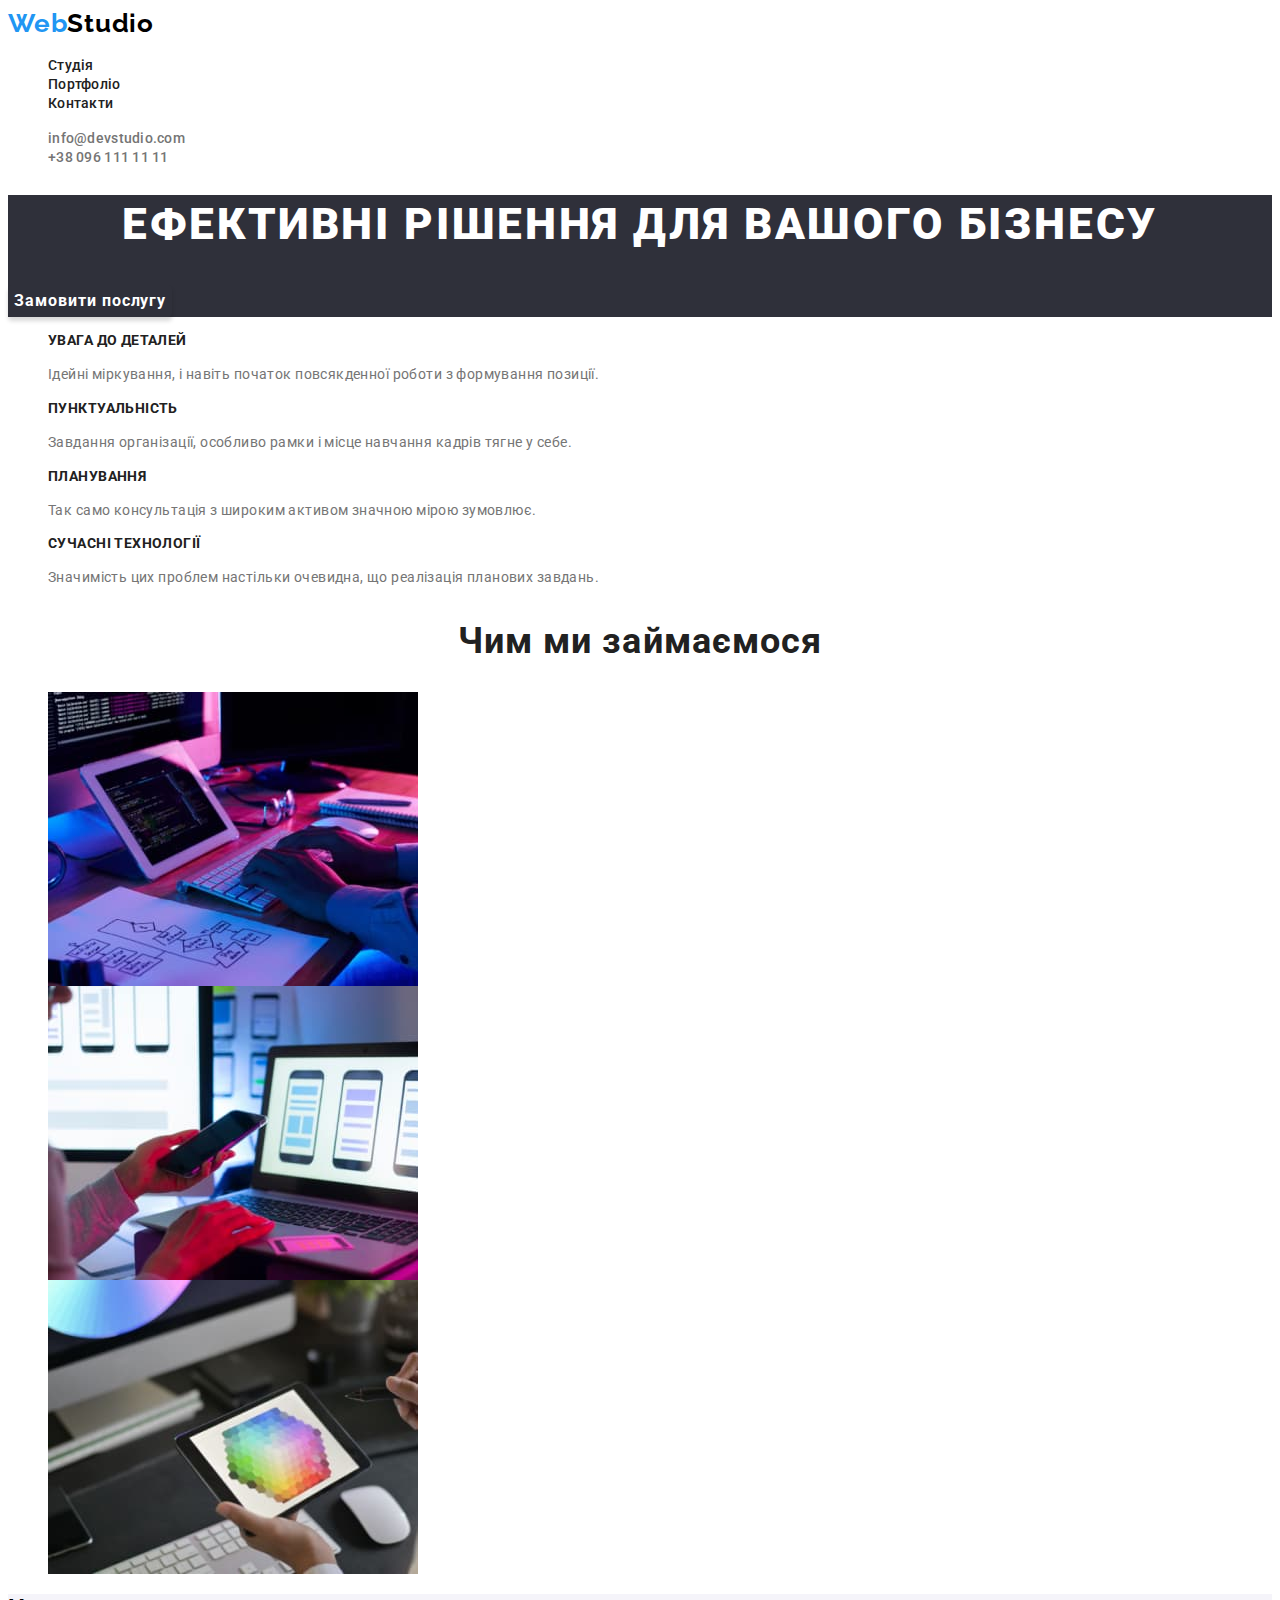
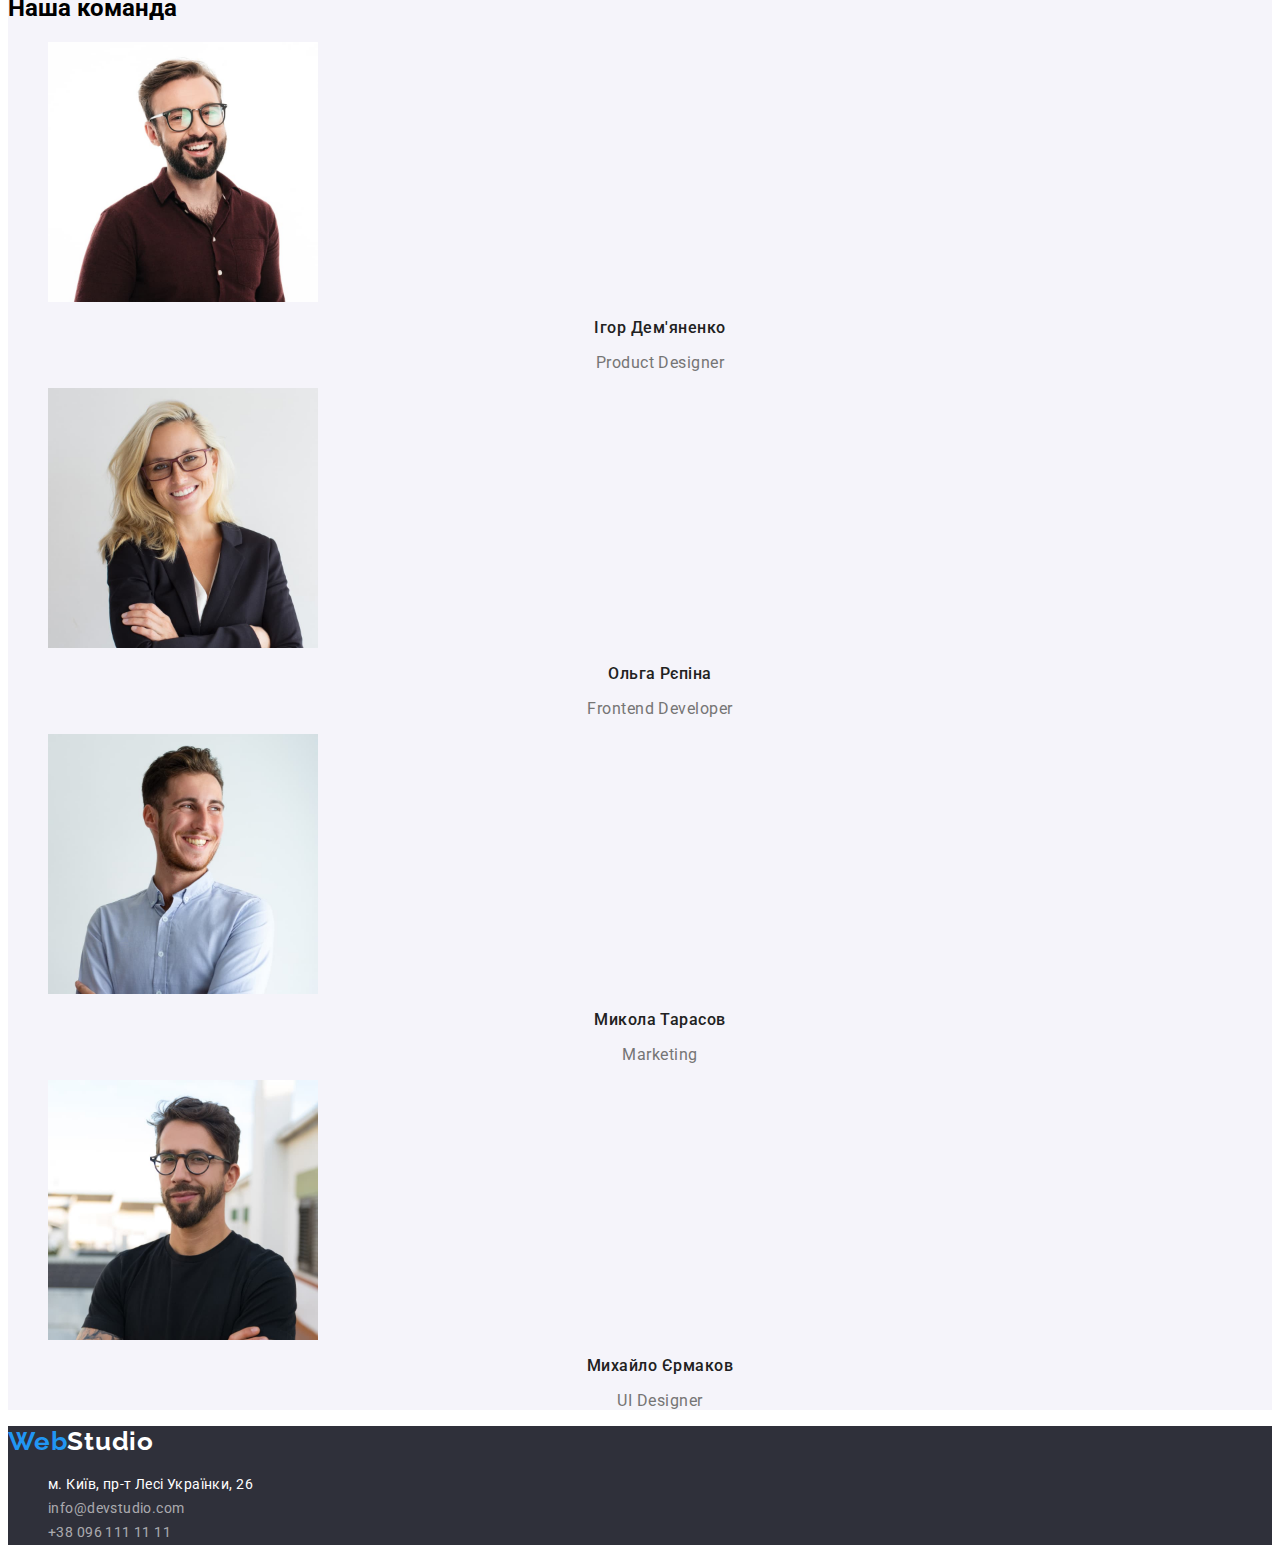
<file: index.html>
<!DOCTYPE html>
<html lang="uk">

    <head>
        <meta charset="UTF-8">
        <meta http-equiv="X-UA-Compatible" content="IE=edge">
        <meta name="viewport" content="width=device-width, initial-scale=1.0">
        <title>WebStudio</title>
        <link rel="preconnect" href="https://fonts.googleapis.com">
        <link rel="preconnect" href="https://fonts.gstatic.com" crossorigin>
        <link
            href="https://fonts.googleapis.com/css2?family=Raleway:wght@700&family=Roboto:wght@400;500;700;900&display=swap"
            rel="stylesheet">
        <link rel="stylesheet" href="./css/styles.css">
    </head>

    <body>
        <!-- Навігація -->
        <header class="page-heder">
            <nav class="page-navigation">
                <a class="page-logo-heder link " href="./index.html">
                    <span class="page-logo-first">Web</span>Studio
                </a>
                <ul class="menu list">
                    <li class="menu-item"> <a class="menu-link link" href="./index.html">Студія</a></li>
                    <li class="menu-item"> <a class="menu-link link" href="./portfolio.html">Портфоліо</a></li>
                    <li class="menu-item"> <a class="menu-link link" href="./index.html">Контакти</a></li>
                </ul>
            </nav>
            <!-- Контакти -->
            <ul class="list">
                <li><a class="contact-mail-address link" href="mailto:info@devstudio.com">info@devstudio.com</a></li>
                <li><a class="contact-phone-number link" href="tel:+380961111111">+38 096 111 11 11</a></li>
            </ul>
        </header>
        <main>
            <!-- Замовити послугу -->

            <section class="sec-slg-btn">
                <h1 class="slogan">Ефективні рішення для вашого бізнесу</h1>
                <button class="modal-open-btn" type="button">Замовити послугу</button>
            </section>
            <h2 class="visually-hidden">Опис діяльності компанії</h2>
            <section class="description">
                <ul class="description-list list">
                    <li class="description-item">
                        <h3 class="description-subtitle">Увага до деталей</h3>
                        <p class="description-text">Ідейні міркування, і навіть початок повсякденної роботи з формування
                            позиції.</p>
                    </li>
                    <li class="description-item">
                        <h3 class="description-subtitle">Пунктуальність</h3>
                        <p class="description-text">Завдання організації, особливо рамки і місце навчання кадрів тягне у
                            себе.</p>
                    </li>
                    <li class="description-item">
                        <h3 class="description-subtitle">Планування</h3>
                        <p class="description-text">Так само консультація з широким активом значною мірою зумовлює.</p>
                    </li>
                    <li class="description-item">
                        <h3 class="description-subtitle">Сучасні технології</h3>
                        <p class="description-text">Значимість цих проблем настільки очевидна, що реалізація планових
                            завдань.</p>
                    </li>
                </ul>
            </section>
            <!-- Чим ми займаємося -->
            <section class="act">
                <h2 class="act-title">Чим ми займаємося</h2>
                <ul class="act-list list">
                    <li class="act-item">
                        <img src="./images/box1.jpg" alt="Робоче місце програмувальника" width="370" height="294">
                    </li>
                    <li class="act-item">
                        <img src="./images/box2.jpg" alt="Розробка чи налаштування застосунку до смартфона" width="370"
                            height="294">
                    </li>
                    <li class="act-item">
                        <img src="./images/box3.jpg" alt="Підбір кольору елементів сторінки на планшеті" width="370"
                            height="294">
                    </li>
                </ul>
            </section>
            <!-- Наша команда -->
            <section class="team">
                <h2 class="team-title">Наша команда</h2>
                <ul class="team-list list">
                    <li class="team-item">
                        <img src="./images/img1.jpg" alt="Ігор Дем'яненко-Product Designer" width="270" height="260">
                        <h3 class="team-subtitle">Ігор Дем'яненко</h3>
                        <p class="team-text" lang="en">Product Designer</p>
                    </li>
                    <li class="team-item">
                        <img src="./images/img2.jpg" alt="Ольга Рєпіна-Frontend Developer" width="270" height="260">
                        <h3 class="team-subtitle">Ольга Рєпіна</h3>
                        <p class="team-text" lang="en">Frontend Developer</p>
                    </li>
                    <li class="team-item">
                        <img src="./images/img3.jpg" alt="Микола Тарасов-Marketing" width="270" height="260">
                        <h3 class="team-subtitle">Микола Тарасов</h3>
                        <p class="team-text" lang="en">Marketing</p>
                    </li>
                    <li class="team-item">
                        <img src="./images/img4.jpg" alt="Михайло Єрмаков-UI Designer" width="270" height="260">
                        <h3 class="team-subtitle">Михайло Єрмаков</h3>
                        <p class="team-text" lang="en">UI Designer</p>
                    </li>
                </ul>
            </section>

        </main>
        <!-- Футер -->
        <footer>
            <a class="page-logo-footer link" href="./index.html">
                <span class="page-logo-first">Web</span>Studio
            </a>
            <address>
                <ul class="list">
                    <li><a class="footer-address footer-contacts link" href="https://goo.gl/maps/dowzJcaxnXLUM9bZ6"
                            target="_blank" rel="noreferrer noopener">м.
                            Київ, пр-т Лесі Українки, 26</a></li>
                    <li><a class="footer-mail-address footer-contacts link"
                            href="mailto:info@devstudio.com">info@devstudio.com</a></li>
                    <li><a class="footer-phone-number footer-contacts link" href="tel:+380961111111">+38 096 111 11
                            11</a></li>
                </ul>
            </address>
        </footer>


    </body>

</html>
</file>
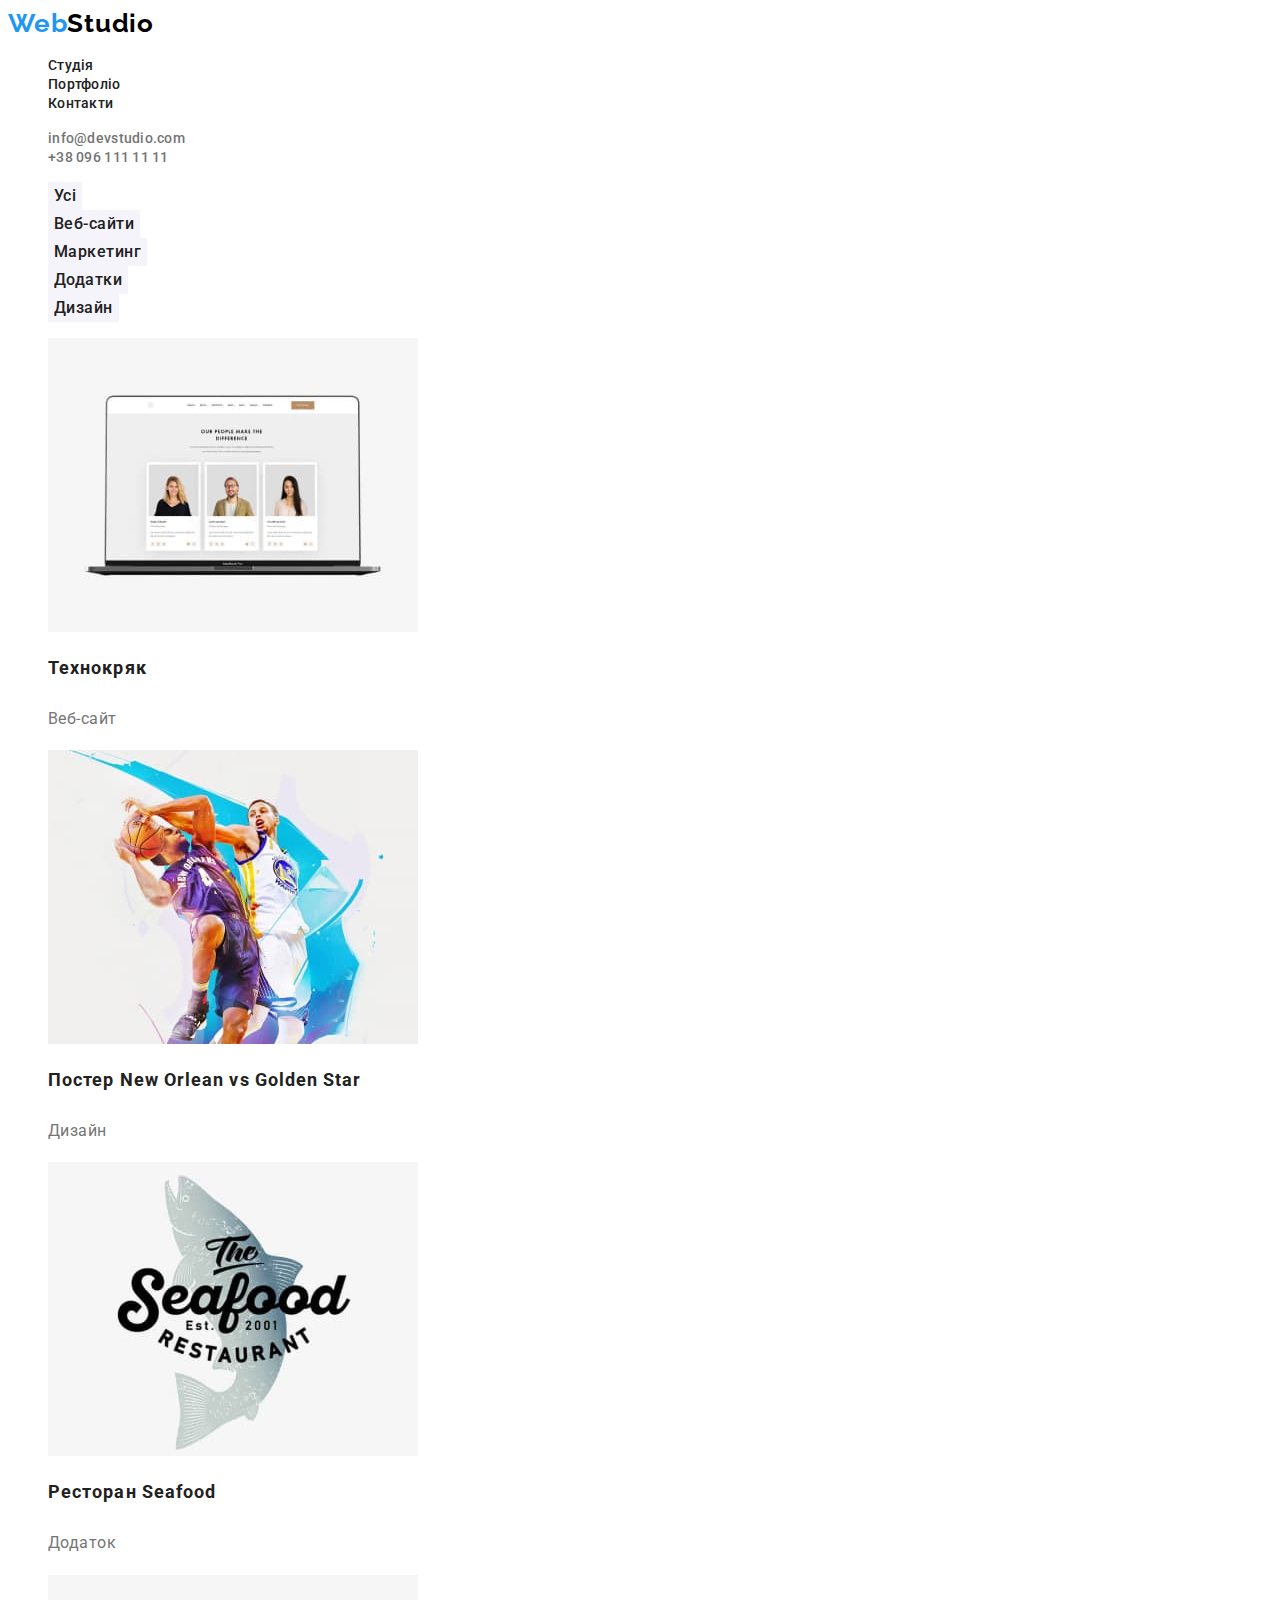
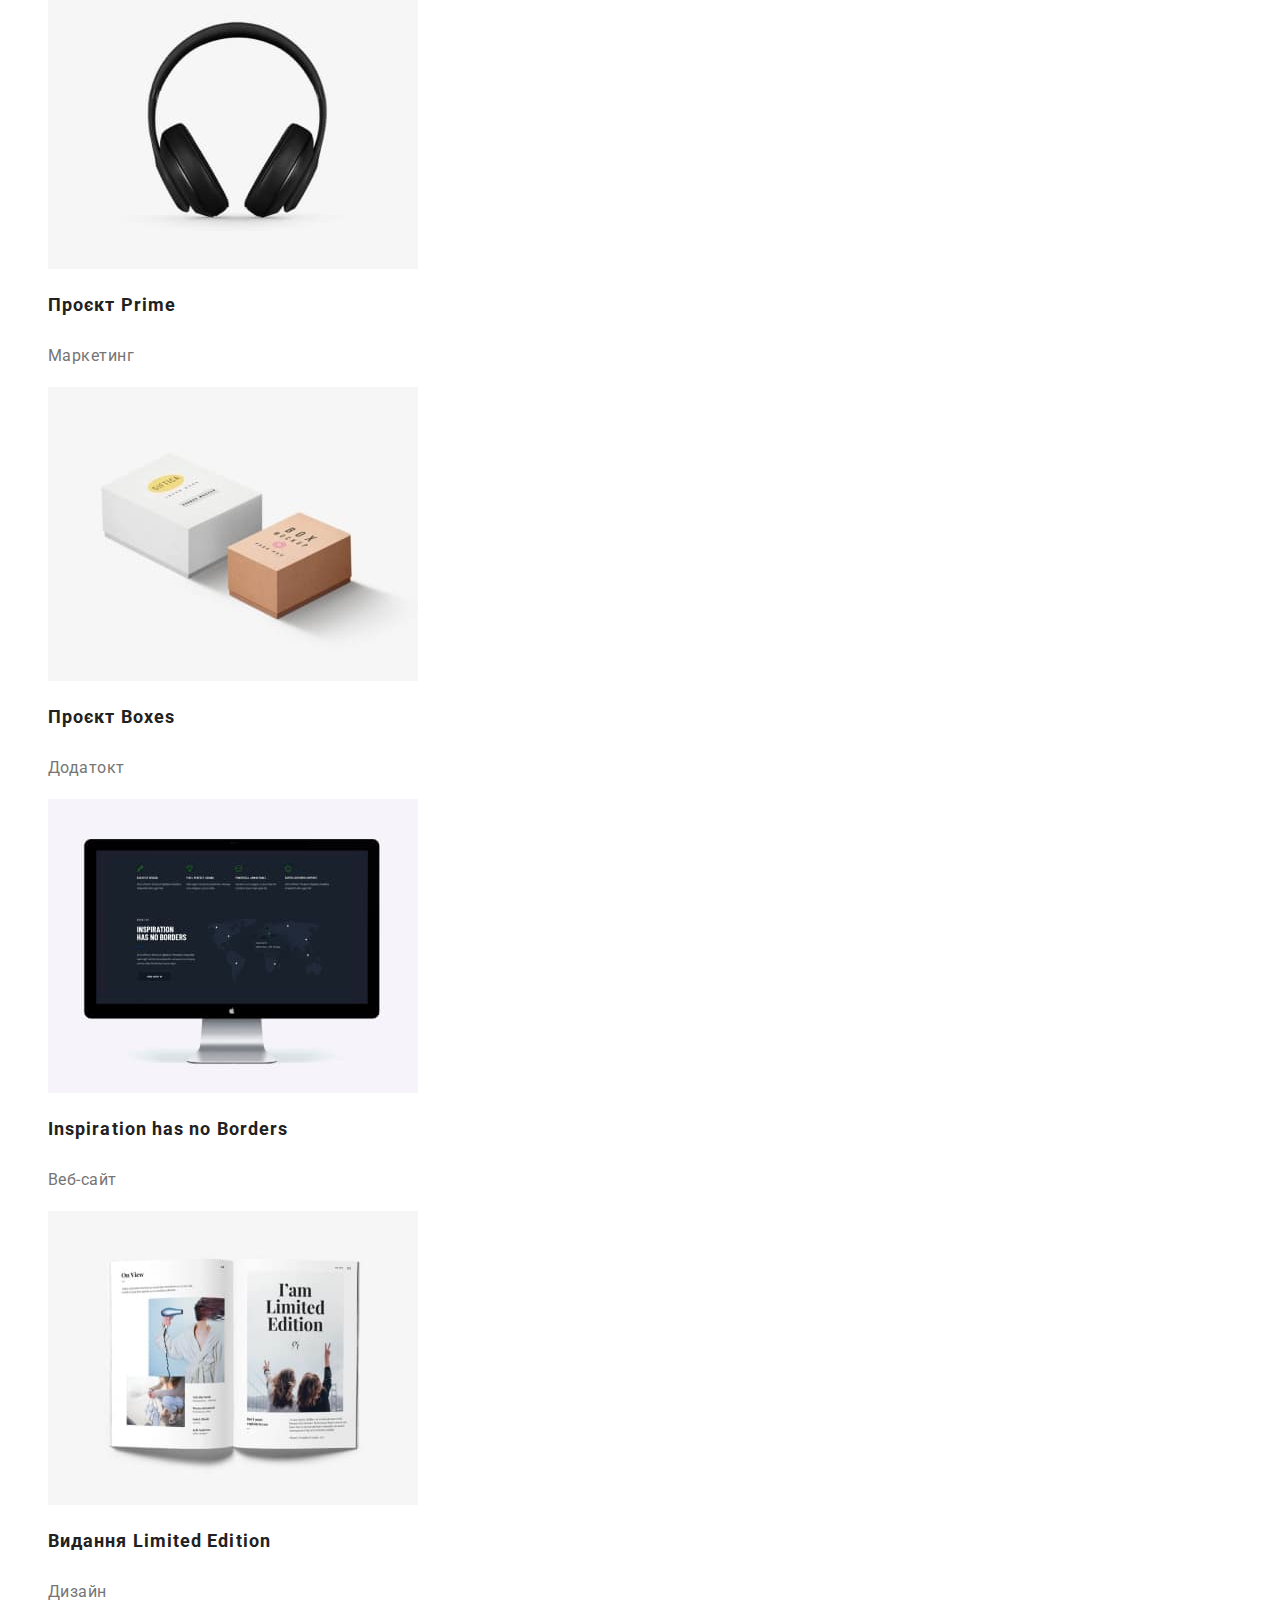
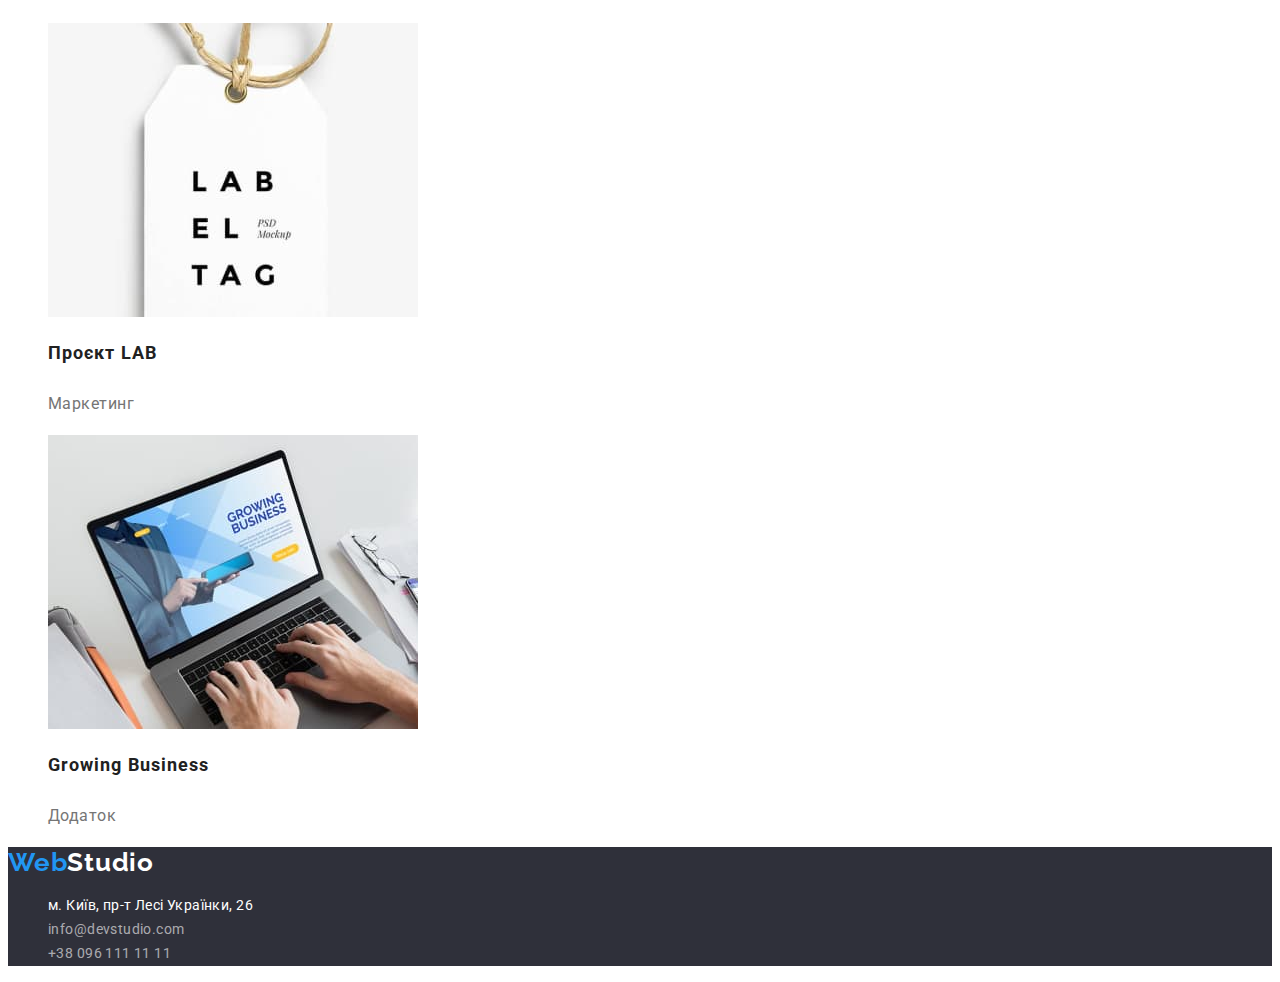
<file: portfolio.html>
<!DOCTYPE html>
<html lang="uk">

    <head>
        <meta charset="UTF-8">
        <meta http-equiv="X-UA-Compatible" content="IE=edge">
        <meta name="viewport" content="width=device-width, initial-scale=1.0">
        <title>WebStudio</title>
        <link rel="preconnect" href="https://fonts.googleapis.com">
        <link rel="preconnect" href="https://fonts.gstatic.com" crossorigin>
        <link
            href="https://fonts.googleapis.com/css2?family=Raleway:wght@700&family=Roboto:wght@400;500;700;900&display=swap"
            rel="stylesheet">
        <link rel="stylesheet" href="./css/styles.css">
    </head>

    <body>
        <!-- Навігація -->
        <header class="page-heder">
            <nav class="page-navigation">
                <a class="page-logo-heder link " href="./index.html">
                    <span class="page-logo-first">Web</span>Studio
                </a>
                <ul class="menu list">
                    <li class="menu-item"> <a class="menu-link link" href="./index.html">Студія</a></li>
                    <li class="menu-item"> <a class="menu-link link" href="./portfolio.html">Портфоліо</a></li>
                    <li class="menu-item"> <a class="menu-link link" href="./index.html">Контакти</a></li>
                </ul>
            </nav>
            <!-- Контакти -->
            <ul class="list">
                <li><a class="contact-mail-address link" href="mailto:info@devstudio.com">info@devstudio.com</a></li>
                <li><a class="contact-phone-number link" href="tel:+380961111111">+38 096 111 11 11</a></li>
            </ul>
        </header>
        <main>
            <!-- Фільтр -->

            <section>
                <h1 class="visually-hidden">Фільтр</h1>
                <ul class="visually-hidden-list list">
                    <li class="visually-hidden-item"><button class="filter-button" type="button">Усі</button></li>
                    <li class="visually-hidden-item"><button class="filter-button" type="button">Веб-сайти</button></li>
                    <li class="visually-hidden-item"><button class="filter-button" type="button">Маркетинг</button></li>
                    <li class="visually-hidden-item"><button class="filter-button" type="button">Додатки</button></li>
                    <li class="visually-hidden-item"><button class="filter-button" type="button">Дизайн</button></li>
                </ul>

                <h2 class="visually-hidden">Зразки робіт</h2>
                <ul class="list">
                    <li>
                        <a class="visually-hidden-img link" href=" ./index.html"><img src="./images/img5.jpg" alt="Сторінка в інтернеті"
                                width="370" height="294">
                            <h3 class="visually-hidden-subtitle">Технокряк</h3>
                            <p class="visually-hidden-text">Веб-сайт</p>
                        </a>
                    </li>
                    <li>
                        <a class="link" href=" ./index.html"><img src=" images/img6.jpg"
                                alt="Постер - Баскетболісти з м’ячом" width="370" height="294">
                            <h3 class="visually-hidden-subtitle">Постер <span lang="en">New Orlean vs Golden Star</span></h3>
                            <p class="visually-hidden-text">Дизайн</p>
                        </a>
                    </li>
                    <li>
                        <a class="link" href=" ./index.html"><img src=" images/img7.jpg" alt="Логотип ресторану"
                                width="370" height="294">
                            <h3 class="visually-hidden-subtitle">Ресторан <span lang="en">Seafood</span></h3>
                            <p class="visually-hidden-text">Додаток</p>
                        </a>
                    </li>
                    <li>
                        <a class="link" href=" ./index.html"><img src=" images/img8.jpg" alt="Навушники" width="370"
                                height="294">
                            <h3 class="visually-hidden-subtitle">Проєкт <span lang="en">Prime</span></h3>
                            <p class="visually-hidden-text">Маркетинг</p>
                        </a>
                    </li>
                    <li>
                        <a class="link" href=" ./index.html"><img src=" images/img9.jpg" alt="Дві коробки" width="370"
                                height="294">
                            <h3 class="visually-hidden-subtitle">Проєкт <span lang="en">Boxes</span></h3>
                            <p class="visually-hidden-text">Додатокт</p>
                        </a>
                    </li>
                    <li>
                        <a class="link" href=" ./index.html"><img src=" images/img10.jpg" alt="Монітор комп’ютера"
                                width="370" height="294">
                            <h3 class="visually-hidden-subtitle" lang="en">Inspiration has no Borders</h3>
                            <p class="visually-hidden-text">Веб-сайт</p>
                        </a>
                    </li>
                    <li>
                        <a class="link" href=" ./index.html"><img src=" images/img11.jpg" alt="Розворіть книжки"
                                width="370" height="294">
                            <h3 class="visually-hidden-subtitle">Видання <span lang="en">Limited Edition</span></h3>
                            <p class="visually-hidden-text">Дизайн</p>
                        </a>
                    </li>
                    <li>
                        <a class="link" href=" ./index.html"><img src=" images/img12.jpg" alt="Лейба товару" width="370"
                                height="294">
                            <h3 class="visually-hidden-subtitle">Проєкт <span lang="en">LAB</span></h3>
                            <p class="visually-hidden-text">Маркетинг</p>
                        </a>
                    </li>
                    <li>
                        <a class="link" href=" ./index.html"><img src=" images/img13.jpg" alt="Ноутбуку" width="370"
                                height="294">
                            <h3 class="visually-hidden-subtitle" lang="en">Growing Business</h3>
                            <p class="visually-hidden-text">Додаток</p>
                        </a>
                    </li>
                </ul>
            </section>
        </main>
        <!-- Футер -->
        <footer>
            <a class="page-logo-footer link" href="./index.html">
                <span class="page-logo-first">Web</span>Studio
            </a>
            <address>
                <ul class="list">
                    <li><a class="footer-address footer-contacts link" href="https://goo.gl/maps/dowzJcaxnXLUM9bZ6" target="_blank"
                            rel="noreferrer noopener">м.
                            Київ, пр-т Лесі Українки, 26</a></li>
                    <li><a class="footer-mail-address footer-contacts link" href="mailto:info@devstudio.com">info@devstudio.com</a></li>
                    <li><a class="footer-phone-number footer-contacts link" href="tel:+380961111111">+38 096 111 11 11</a></li>
                </ul>
            </address>
        </footer>


    </body>

</html>
</file>
<file: css/styles.css>
/* Загальні */
:root{
    --primary-body-color:#FFFFFF;
    --secondary-body-color:#2F303A;
    --third-section-color: #F5F4FA;
    --primary-font: 'Roboto', sans-serif;
    --secondary-font: 'Raleway', sans-serif;
    --primary-text-color-dark: #212121;
    --secondary-text-color-dark:#757575;
    --primary-text-color-light: #FFFFFF;
    --secondary-text-color-light: rgba(255, 255, 255, 0.6);
    --logo-color-first-part: #2196F3;
    --heder-ogo-color-second-part:#000000;
    --hover-active-focus-color:#2196F3;
}
.link {
    text-decoration: none;
}
.list {
    list-style: none;
}
img 
{display: block;
}
button{cursor: pointer;
font-family: inherit;
border: none;}
body
{border-color: var(--primary-body-color);
font-family: var(--primary-font);
}
/* Навігація */
/* Навігація Логотип */
.page-logo-heder{
    font-family: var(--secondary-font);
    font-weight: 700;
    font-size: 26px;
    line-height: 1.19;
    letter-spacing: 0.03em;
    color: var(--heder-ogo-color-second-part);
}
.page-logo-first{
    color: var(--logo-color-first-part);
}
/* Навігація меню */
.menu-link{ 
    font-weight: 500;
    font-size: 14px;
    line-height: 1.14;
    letter-spacing: 0.02em;
    color: var(--primary-text-color-dark);
}
.menu-link:hover,
.menu-link:focus
{
    color: var(--hover-active-focus-color);
}
/* Навігація контакти */
.contact-mail-address{
    font-size: 14px;
    line-height: 1.14;
    letter-spacing: 0.02em;
    color: var(--secondary-text-color-dark);
    font-weight: 500;
}
.contact-mail-address:hover,
.contact-mail-address:focus
{
    color: var(--hover-active-focus-color) 
}
.contact-phone-number{
    font-size: 14px;
    line-height: 1.14;
    font-weight: 500;
    letter-spacing: 0.02em;
    color:var(--secondary-text-color-dark);
     }
.contact-phone-number:hover,
.contact-phone-number:focus{
    color: var(--hover-active-focus-color);
}
/* Слоган */
.sec-slg-btn {
    background-color: var(--secondary-body-color)
}
.slogan {
    font-weight: 900;
    font-size: 44px;
    line-height: 1.36;
    text-align: center;
    letter-spacing: 0.06em;
    text-transform: uppercase;
    color: var(--primary-text-color-light);
}
/* Замовити послугу */
.modal-open-btn
{
    font-weight: 700;
    font-size: 16px;
    line-height: 1.88;
    display: flex;
    align-items: center;
    text-align: center;
    letter-spacing: 0.06em;
    color: var(--primary-text-color-light);
    background: var(--secondary-body-color);
    box-shadow: 0px 4px 4px rgba(0, 0, 0, 0.15);
    border-radius: 4px;
}

.modal-open-btn:hover,
.modal-open-btn:focus { background-color: var(--hover-active-focus-color);}

/* Опис діяльності компанії */
.visually-hidden {
  position: absolute;
    white-space: nowrap;
    width: 1px;
    height: 1px;
    overflow: hidden;
    border: 0;
    padding: 0;
    clip: rect(0 0 0 0);
    clip-path: inset(50%);
    margin: -1px;
}
.description-subtitle {
    font-weight: 700;
    font-size: 14px;
    line-height: 1.14;
    letter-spacing: 0.03em;
    text-transform: uppercase;
    color: var(--primary-text-color-dark);
}

.description-text{
    font-weight: 400;
    font-size: 14px;
    line-height: 1.71;
    letter-spacing: 0.03em;
    color: var(--secondary-text-color-dark);
}

/* Чим ми займаємося */
.act-title{
    font-weight: 700;
    font-size: 36px;
    line-height: 1.17;
    text-align: center;
    letter-spacing: 0.03em;
    color:var(--primary-text-color-dark);
}

/* Наша колманда */

.team{
    background-color: var(--third-section-color);
}
.team-subtitle{
    font-weight: 500;
    font-size: 16px;
    line-height: 1.19;
    text-align: center;
    letter-spacing: 0.03em;
    color:var(--primary-text-color-dark);
}

.team-text{
    font-weight: 400;
    font-size: 16px;
    line-height: 1.19;
    text-align: center;
    letter-spacing: 0.03em;
    color: var(--secondary-text-color-dark);
}
/* футер */
footer{
    background-color: var(--secondary-body-color);
}
.page-logo-footer{
    font-family: var(--secondary-font);
    font-style: normal;
    font-weight: 700;
    font-size: 26px;
    line-height: 1.19;
    letter-spacing: 0.03em;
    color: var(--primary-text-color-light);
}
.footer-address{
    font-style: normal;
    font-weight: 400;
    font-size: 14px;
    line-height: 1.71;
    letter-spacing: 0.03em;
    color: var(--primary-text-color-light);
}
 .footer-mail-address{
    font-style: normal;
    font-weight: 400;
    font-size: 14px;
    line-height: 1.71;
    letter-spacing: 0.03em;
    color: var(--secondary-text-color-light);
 } 
 .footer-phone-number{
    font-style: normal;
    font-weight: 400;
    font-size: 14px;
    line-height: 1.71;
    letter-spacing: 0.03em;
    color: var(--secondary-text-color-light);
 }
 .footer-contacts:hover,
  .footer-contacts:focus
  {
    color: var(--hover-active-focus-color);
  }
/* Портфоліо */
/* Фільтр */

.filter-button{
    font-weight: 500;
    font-size: 16px;
    line-height: 1.63;
    text-align: center;
    letter-spacing: 0.03em;
    color: var(--primary-text-color-dark);
    background: var(--third-section-color);
}
.filter-button:hover,
.filter-button:active,
.filter-buttonitem:focus{
    background-color: var(--hover-active-focus-color);
    color: var(--primary-text-color-light);
    box-shadow: 0px 3px 1px rgba(0, 0, 0, 0.1), 0px 1px 2px rgba(0, 0, 0, 0.08), 0px 2px 2px rgba(0, 0, 0, 0.12);
    border-radius: 4px;}
    
.visually-hidden-subtitle{
    font-weight: 700;
    font-size: 18px;
    line-height: 2;
    letter-spacing: 0.06em;
    color: var(--primary-text-color-dark);
    } 
.visually-hidden-text{
    font-weight: 400;
    font-size: 16px;
    line-height: 1.88;
    letter-spacing: 0.03em;
    color: var(--secondary-text-color-dark);
    }
</file>
